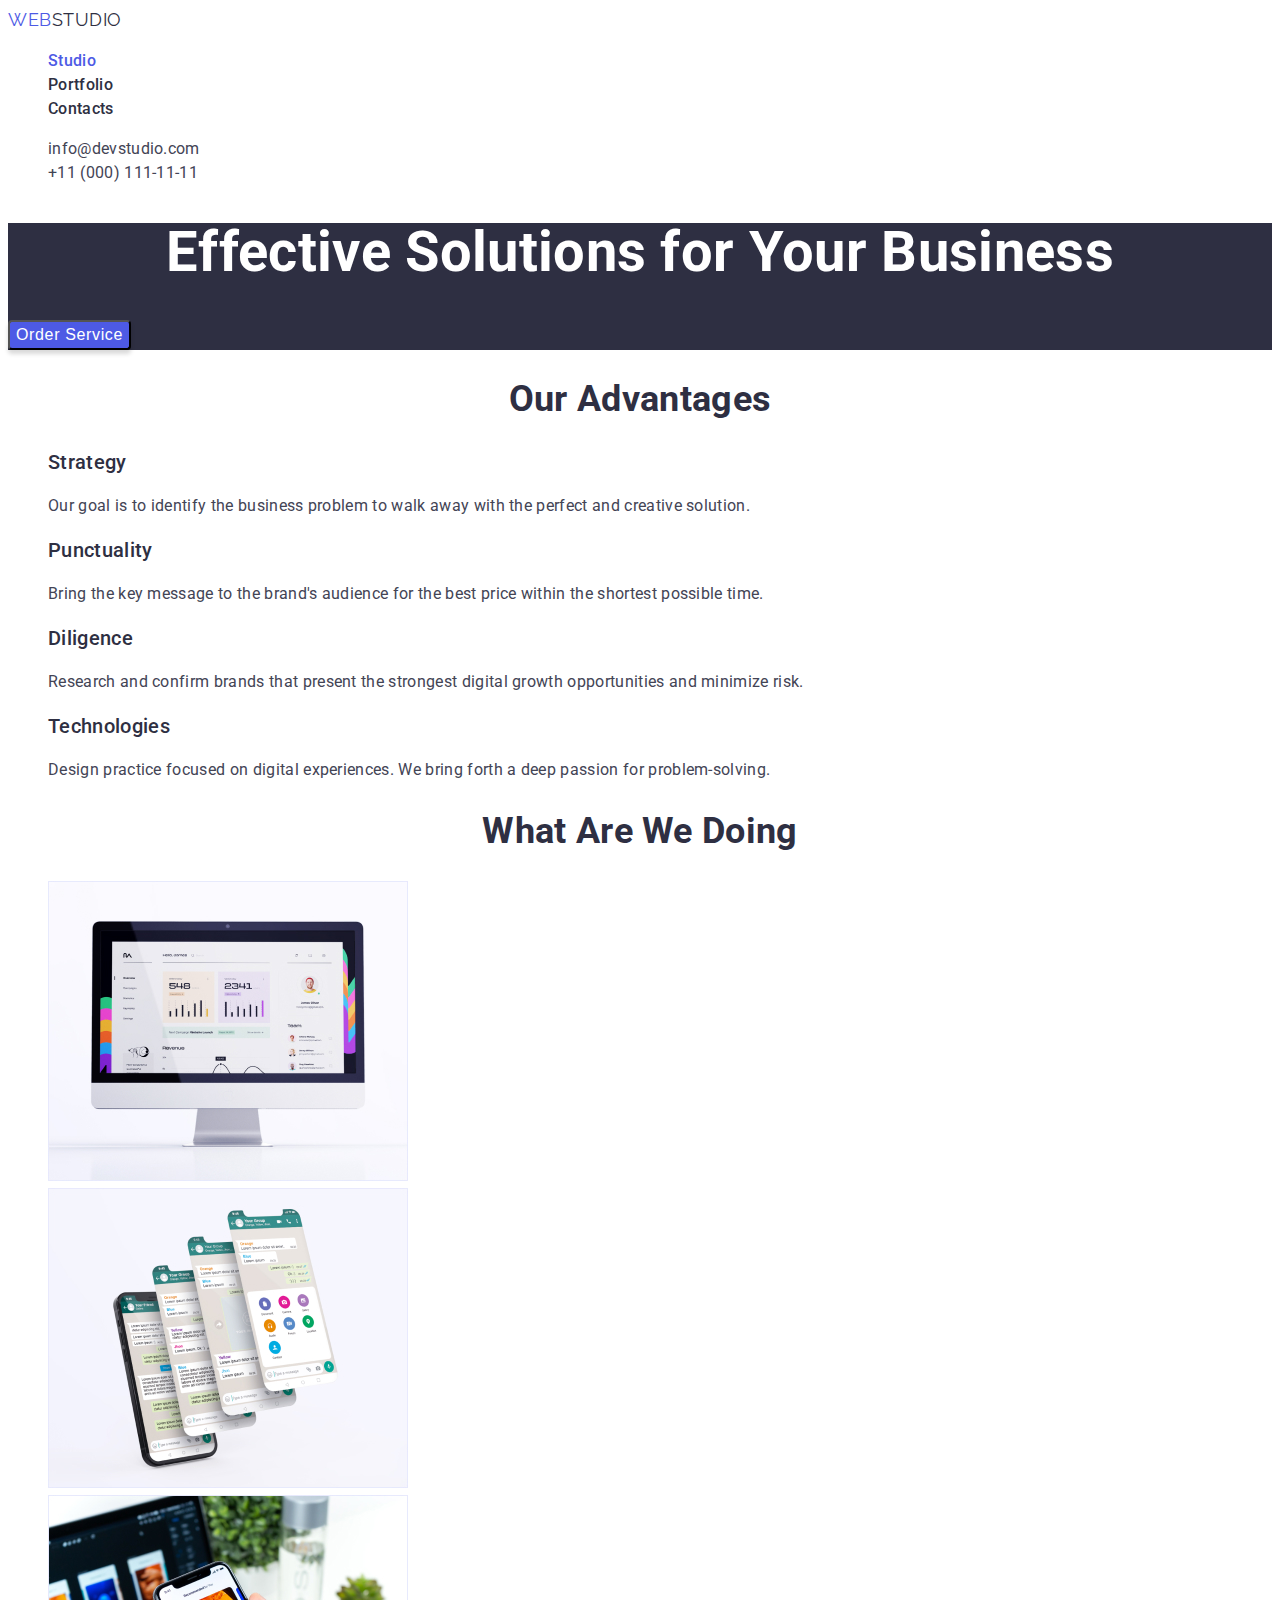
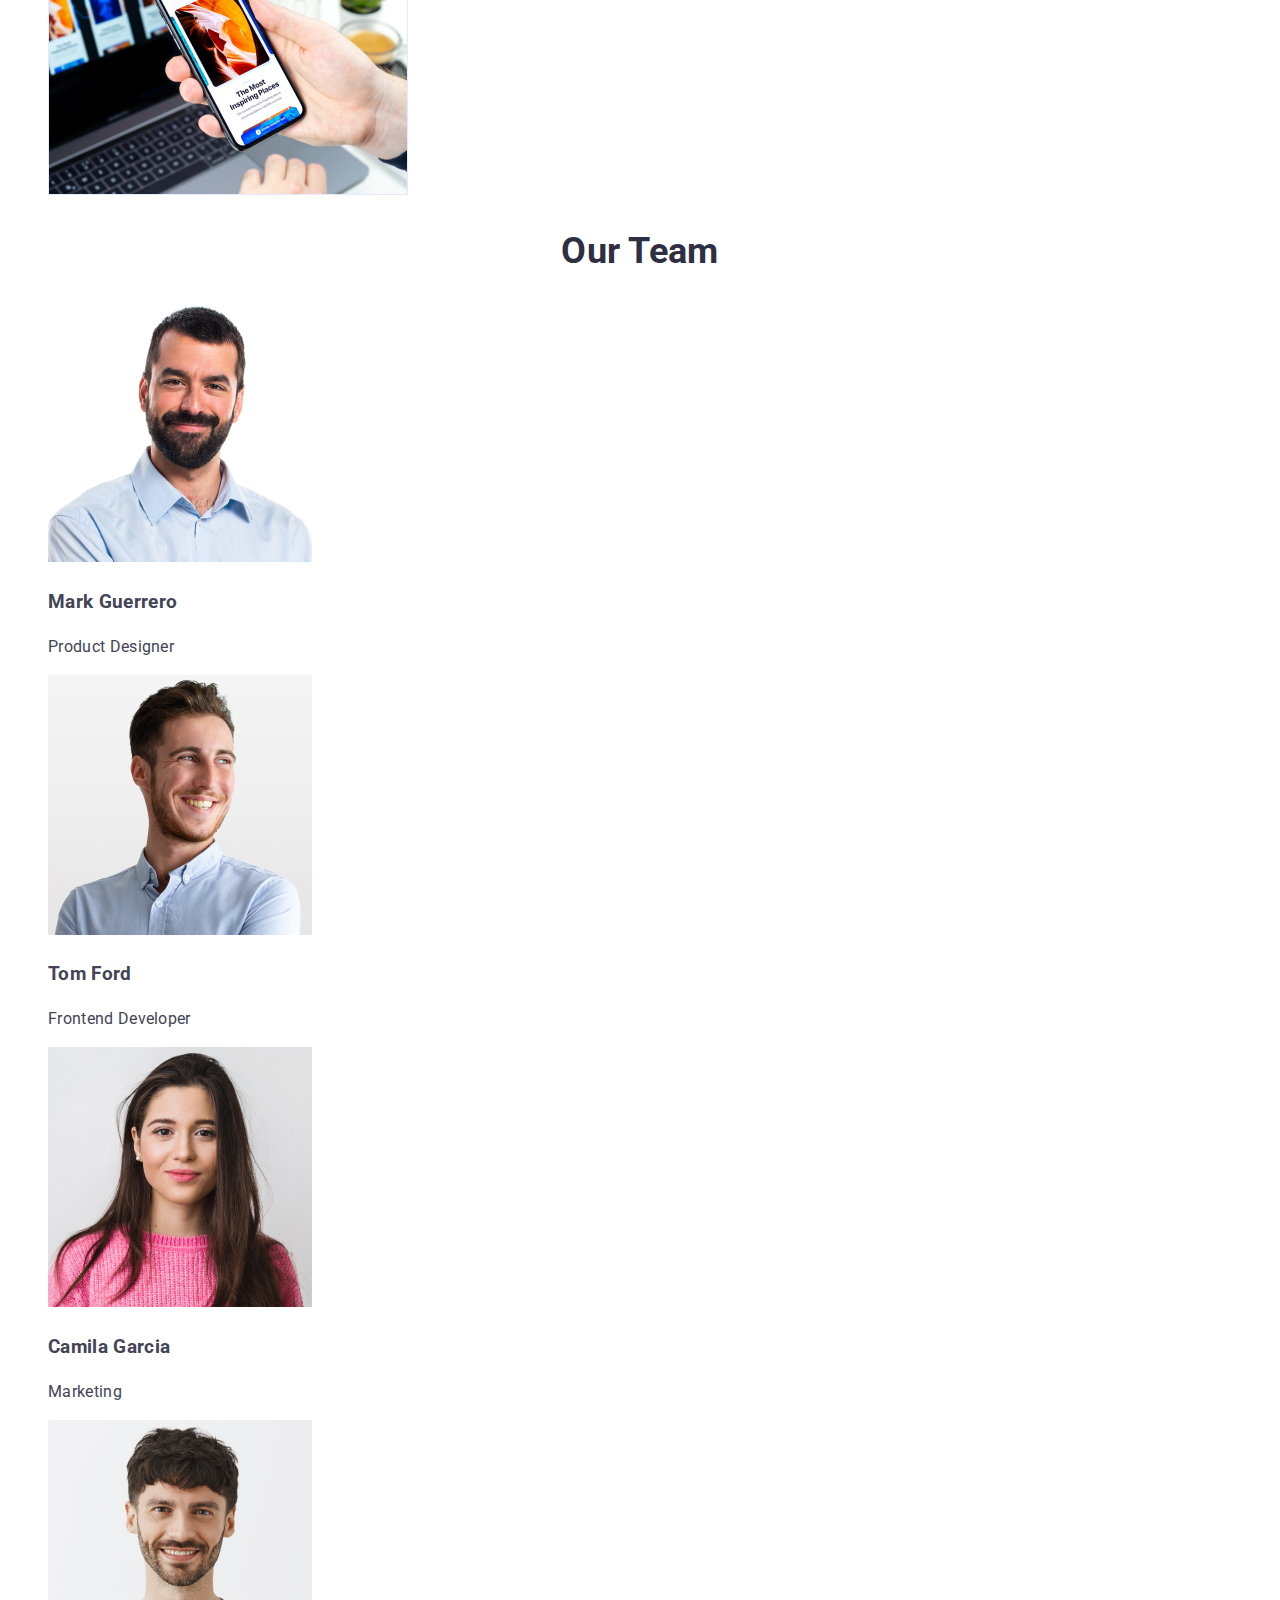
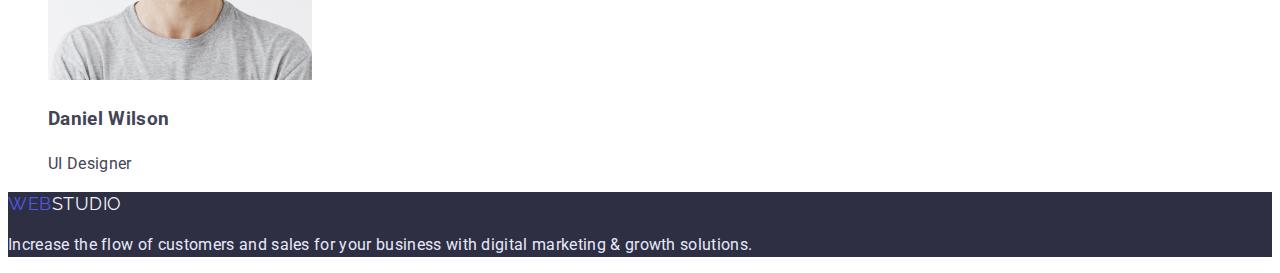
<file: index.html>
<!DOCTYPE html>
<html lang="en">
<head>
    <meta charset="UTF-8">
    <meta http-equiv="X-UA-Compatible" content="IE=edge">
    <meta name="viewport" content="width=device-width, initial-scale=1.0">
    <title>Web Studio</title>
    <link rel="preconnect" href="https://fonts.googleapis.com">
    <link rel="preconnect" href="https://fonts.gstatic.com" crossorigin>
    <link href="https://fonts.googleapis.com/css2?family=Raleway:wght@800&family=Roboto:wght@400;500;700;900&display=swap"
        rel="stylesheet">
    <link rel="stylesheet" href="./css/styles.css">
</head>
<body>
    <header>
<nav> 
     <a class="logo" href="./index.html"><span class="accent-logo">WEB</span>STUDIO</a>
<ul class="site-nav list">
    <li><a href="./index.html" class="link current">Studio</a></li>
    <li><a href="./portfolio.html" class="link">Portfolio</a></li>
    <li><a href="" class="link">Contacts</a> </li>
</ul>
</nav>
<ul class="contacts">
    <li> <a href="mailto:info@devstudio.com"  class="contacts-link">info@devstudio.com</a></li>
    <li> <a href="tel:+11(000)111-11-11" class="contacts-link">+11 (000) 111-11-11</a></li>
</ul>
    </header>
    <main>
        <section class="hero">
            <h1 class="hero-title">Effective Solutions for Your Business</h1>
            <button type="button" class="button-hero">Order Service</button>
        </section>
        <section class="section">
            <h2 class="section-title">Our advantages</h2>
            <ul class="advantages-list">
                <li> 
                    <h3 class="title">Strategy</h3>
                    <p class="text">Our goal is to identify the business
                    problem to walk away with the perfect and creative solution. </p>
                </li>
                <li>
                    <h3 class="title">Punctuality</h3>
                    <p class="text">Bring the key message to the brand's audience for 
                    the best price within the shortest possible time.</p>
                </li>
                <li>
                    <h3 class="title">Diligence</h3>
                    <p class="text">Research and confirm brands that present the strongest 
                    digital growth opportunities and minimize risk.</p>
                </li>
                <li>
                    <h3 class="title">Technologies</h3>
                    <p class="text">Design practice focused on digital experiences.
                    We bring forth a deep passion for problem-solving.</p>
                </li>
            </ul>
        </section>
        <section class="section">
            <h2 class="section-title">What are we doing</h2>
            <ul>
                <li><img src="./images/img1.jpg" alt="computer screen" width="360" height="300"></li>
                <li><img src="./images/img2.jpg" alt="open chat on the phone" width="360" height="300"></li>
                <li><img src="./images/img3.jpg" alt="phone on the background of the laptop desktop" width="360" height="300" ></li>
        </ul>
        </section>
        <section class="section">
            <h2 class="section-title">Our Team</h2>
            <ul class="Team-list">
                <li>
                    <img src="./images/img5.jpg" alt="Mark Guerrero" width="264" height="260">
                    <h3 class="title">Mark Guerrero</h3>
                    <p class="text">Product Designer</p>
                </li>
                <li>
                    <img src="./images/img6.jpg" alt="Tom Ford" width="264" height="260">
                    <h3 class="title">Tom Ford</h3>
                    <p class="text">Frontend Developer</p>
                </li>
                <li>
                    <img src="./images/img7.jpg" alt="Camila Garcia" width="264" height="260">
                    <h3 class="title">Camila Garcia</h3>
                    <p class="text">Marketing</p>
                </li>
                <li>
                    <img src="./images/img8.jpg" alt="Daniel Wilson" width="264" height="260">
                    <h3 class="title">Daniel Wilson</h3>
                    <p class="text">UI Designer</p>
                </li>
            </ul>
        </section>
    </main>
    <footer class="footer">
        <a href="./index.html" class="logo"><span class="accent-logo">WEB</span><span class="footer-logo">STUDIO</span></a>
        <p class="footer-text">
            Increase the flow of customers and sales for your business with digital marketing & growth solutions.
        </p>
    </footer>
</body>
</html>
</file>
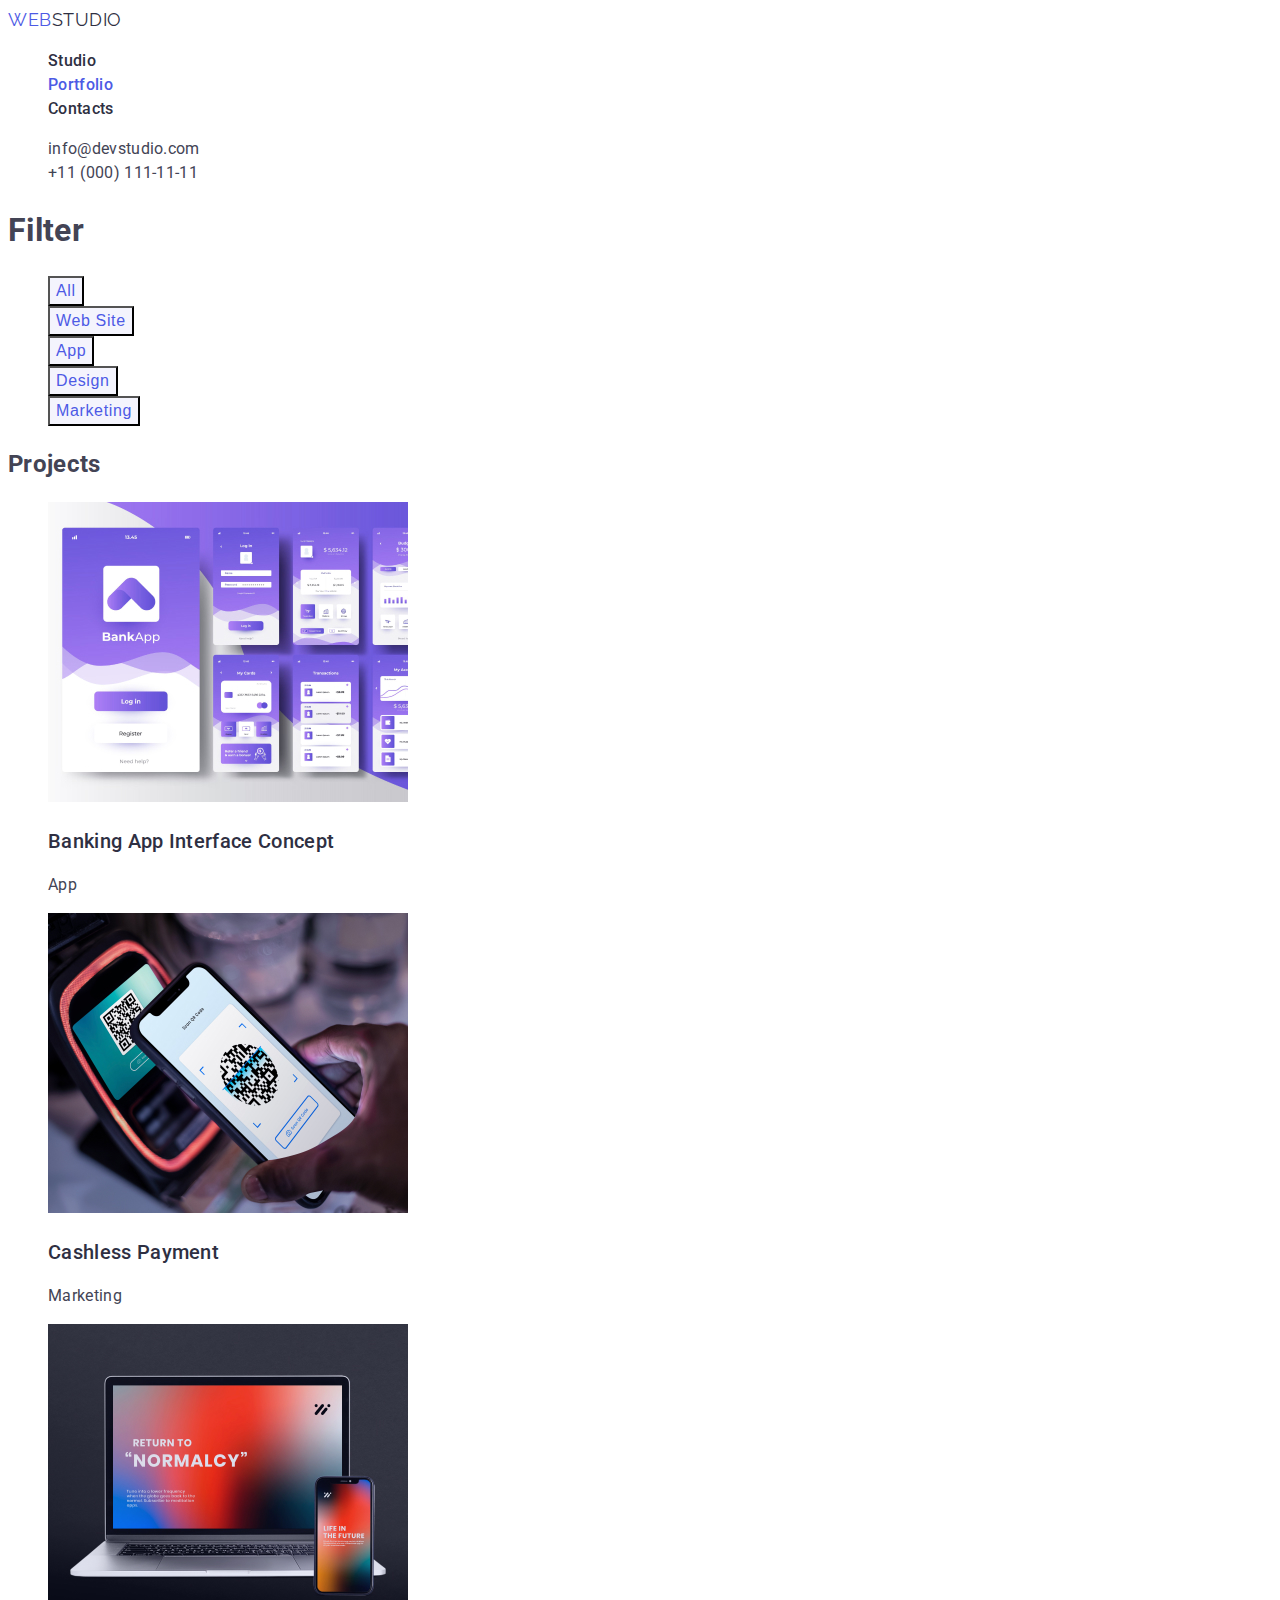
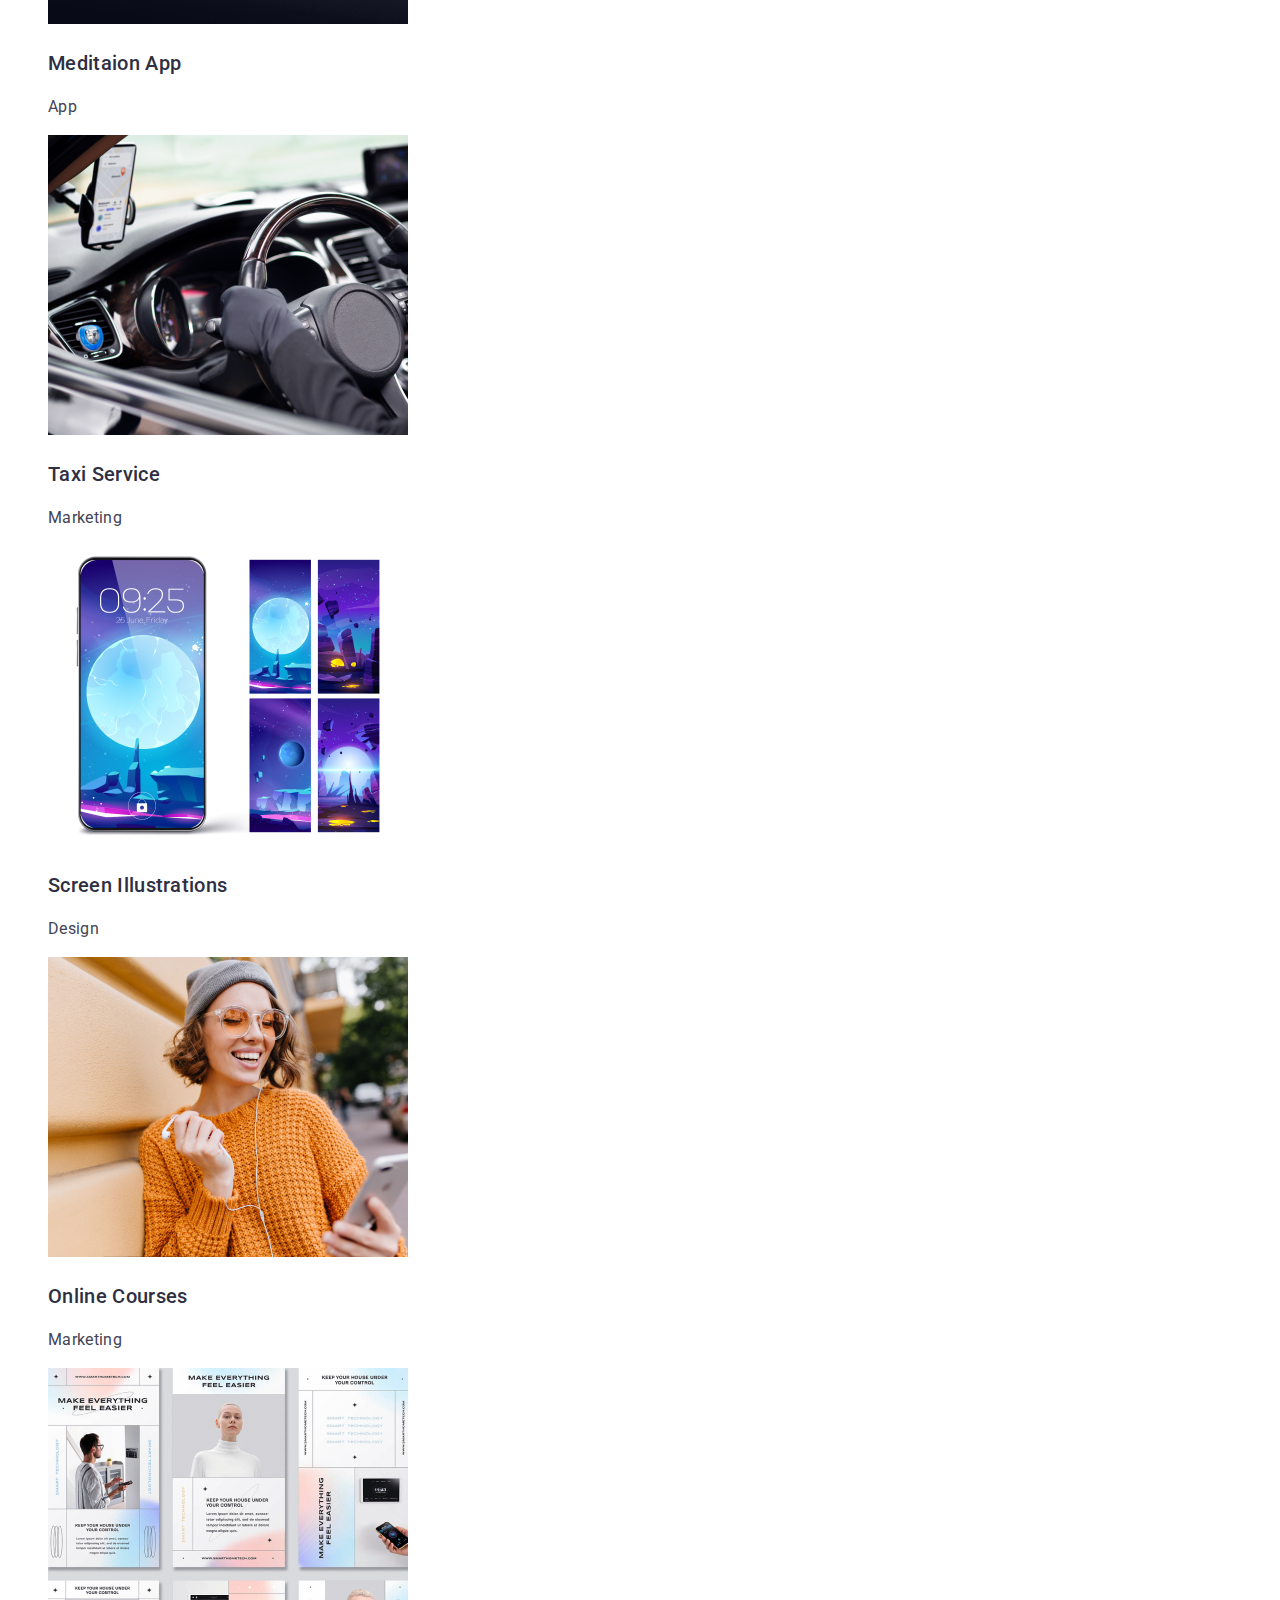
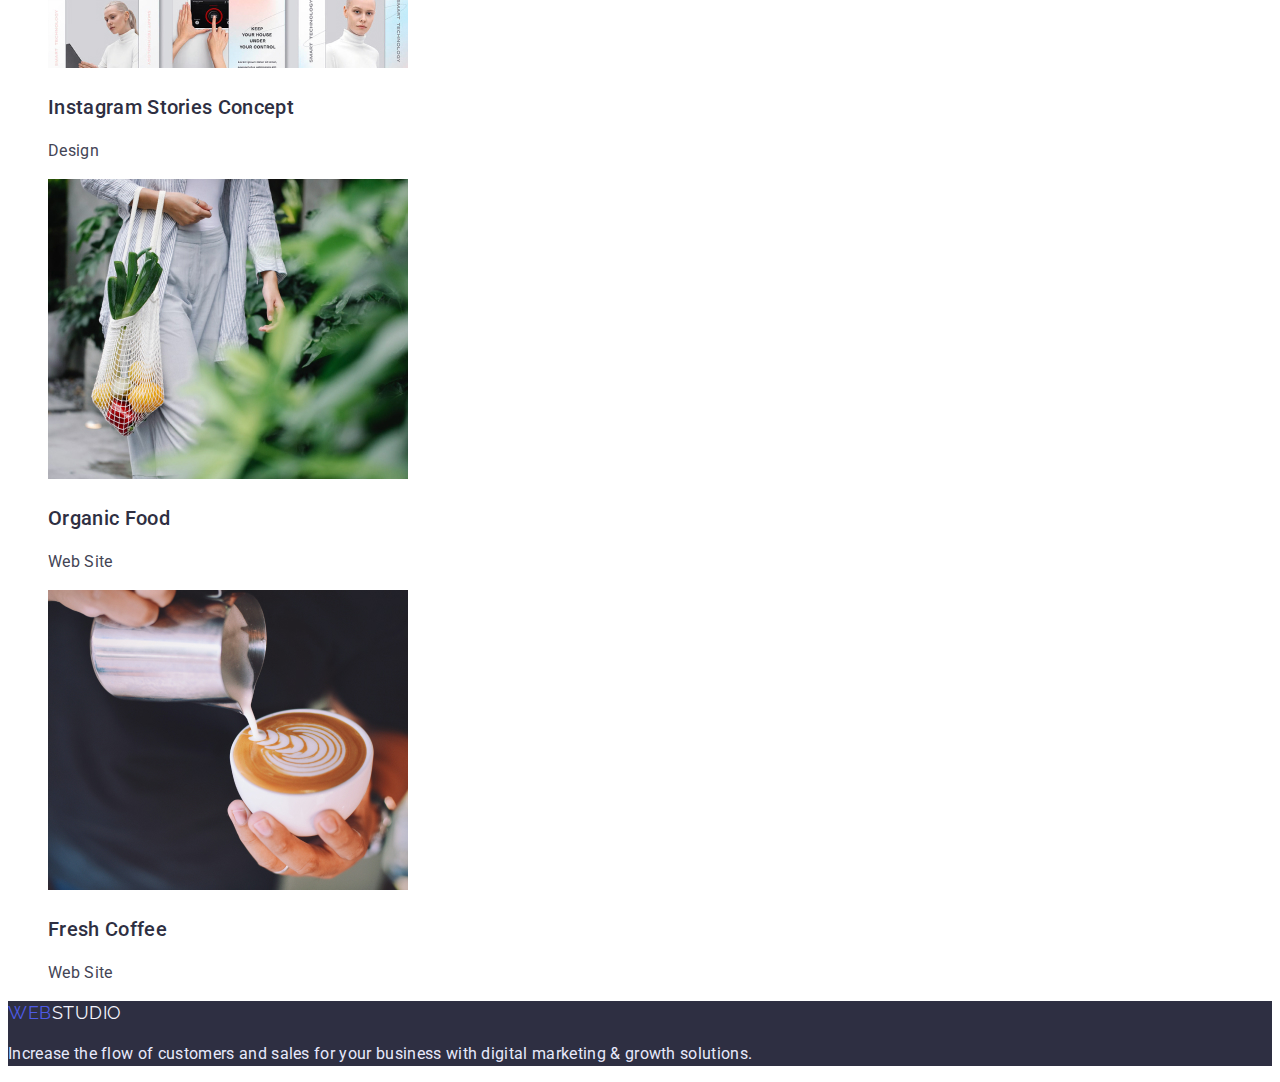
<file: portfolio.html>
<!DOCTYPE html>
<html lang="en">
<head>
    <meta charset="UTF-8">
    <meta http-equiv="X-UA-Compatible" content="IE=edge">
    <meta name="viewport" content="width=device-width, initial-scale=1.0">
    <title>Document</title>
    <link rel="preconnect" href="https://fonts.googleapis.com">
    <link rel="preconnect" href="https://fonts.gstatic.com" crossorigin>
    <link href="https://fonts.googleapis.com/css2?family=Raleway:wght@800&family=Roboto:wght@400;500;700;900&display=swap"
        rel="stylesheet">
    <link rel="stylesheet" href="./css/styles.css">
</head>
<body>
  <header>
    <nav>
        <a class="logo" href="./index.html"><span class="accent-logo">WEB</span>STUDIO</a>
        <ul class="site-nav list">
            <li><a href="./index.html" class="link ">Studio</a></li>
            <li><a href="./portfolio.html" class="link current">Portfolio</a></li>
            <li><a href="" class="link">Contacts</a> </li>
        </ul>
    </nav>
    <ul class="contacts">
        <li> <a href="mailto:info@devstudio.com" class="contacts-link">info@devstudio.com</a></li>
        <li> <a href="tel:+11(000)111-11-11" class="contacts-link">+11 (000) 111-11-11</a></li>
    </ul>
  </header>
        <main>
            <section class="Filter">
              <h1 class="Filter-title">Filter</h1>
                <ul class="Filter-button">
                    <li><button type="button" class="button">All</button></li>
                    <li><button type="button" class="button">Web Site</button></li>
                    <li><button type="button" class="button">App</button></li>
                    <li><button type="button" class="button">Design</button></li>
                    <li><button type="button" class="button">Marketing</button></li>
                </ul>
              <h2>Projects</h2>
                <ul class="Projects-list">
                    <li>
                        <img src="./images/img9.jpg" alt="interface" width="360" height="300">
                        <h3 class="title">Banking App Interface Concept</h3>
                        <p class="text">App</p>
                    </li>
                    <li>
                        <img src="./images/img10.jpg" alt="phone screen" width="360" height="300">
                        <h3 class="title">Cashless Payment</h3>
                        <p class="text">Marketing</p>
                    </li>
                    <li>
                        <img src="./images/img11.jpg" alt="laptop screen" width="360" height="300">
                        <h3 class="title">Meditaion App</h3>
                        <p class="text">App</p>
                    </li>
                    <li>
                        <img src="./images/img12.jpg" alt="car steering wheel" width="360" height="300">
                        <h3 class="title">Taxi Service</h3>
                        <p class="text">Marketing</p>
                    </li>
                    <li>
                        <img src="./images/img13.jpg" alt="phone" width="360" height="300">
                        <h3 class="title">Screen Illustrations</h3>
                        <p class="text">Design</p>
                    </li>
                    <li>
                        <img src="./images/img14.jpg" alt="a girl who laughs" width="360" height="300">
                        <h3 class="title">Online Courses</h3>
                        <p class="text">Marketing</p>
                    </li>
                    <li>
                        <img src="./images/img15.jpg" alt="Stories Concept" width="360" height="300">
                        <h3 class="title">Instagram Stories Concept</h3>
                        <p class="text">Design</p>
                    </li>
                    <li>
                        <img src="./images/img16.jpg" alt="a bag of vegetables" width="360" height="300">
                        <h3 class="title">Organic Food</h3>
                        <p class="text">Web Site</p>
                    </li>
                    <li>
                        <img src="./images/img17.jpg" alt="a cup of cappuccino" width="360" height="300">
                        <h3 class="title">Fresh Coffee</h3>
                        <p class="text">Web Site</p>
                    </li>
                </ul>
            </section>
        </main>
  <footer class="footer">
    <a href="./index.html" class="logo"><span class="accent-logo">WEB</span><span class="footer-logo">STUDIO</span></a>
    <p class="footer-text">
        Increase the flow of customers and sales for your business with digital marketing & growth solutions.
    </p>
  </footer>
</body>
</html>
</file>
<file: css/styles.css>
/* основний колір тексту #2E2F42 */
/* другорядний колір #434455 */
/* білий  #FFFFFF */
/* білий, текст #E7E9FC  */
/* акцент #4D5AE5 */

:root{
    --primary-text-color: #434455;
    --title-text-color: #2E2F42;
    --accent-color: #4D5AE5;
    --white-color: #ffffff;
    --white-text-color: #E7E9FC;
    --button-bg-color: #F4F4FD;
}

body {
    color: var(--primary-text-color);

    font-family: Roboto, sans-serif;
    letter-spacing: 0.02em;
    font-size: 16px;
    line-height: 1.5;
    font-weight: 400;
}

ul {
    list-style: none;
}

/**
  |============================
  | studio
  |============================
*/

/*logo*/
.logo { color: var(--title-text-color);

    font-family: Raleway;
    letter-spacing: 0.03em;
    font-size: 18px;
    line-height: 1.33;
    text-decoration:none;
}

.accent-logo { color: var(--accent-color);
font-family: Raleway;}

/* site-nav*/
.site-nav .link {
    color: var(--title-text-color);

    font-weight: 500;
    font-size: 16px;
    line-height: 1.5;
    text-decoration: none;
}

.site-nav .link:hover, 
.site-nav .link:focus {
    color: var(--accent-color);
}

.site-nav .link.current {
    color: var(--accent-color);
}

/*contacts*/
.contacts-link{
    color: var(--primary-text-color);
    text-decoration: none;
}
.contacts-link:hover,
.contacts-link:focus{
color: var(--accent-color);
}


/* hero*/
.hero{
    background: var(--title-text-color);
}
.hero-title {
    color: var(--white-color);

    font-style: normal;
    font-weight: 700;
    font-size: 56px;
    line-height: 1.07;
    text-align: center;
}
.button-hero {
    color: var(--white-color);

    letter-spacing: 0.04em;
    background: var(--accent-color);
    box-shadow: 0px 4px 4px rgba(0, 0, 0, 0.15);
    border-radius: 4px;
    font-weight: 500;
    font-size: 16px;
    line-height: 1.5;
    align-items: center;
    cursor: pointer;
}

/*section*/
.section-title {
    color: var(--title-text-color);

        font-weight: 700;
        font-size: 36px;
        line-height: 1.11;
        text-align: center;
        text-transform: capitalize;
}

/*advantages*/
.advantages-list .title{
    color: var(--title-text-color);

    font-weight: 500;
    font-size: 20px;
    line-height: 1.2;
}

/*team*/
.team-list .title{
    font-weight: 500;
    font-size: 20px;
    line-height: 1.2;
    text-align: center;
}
.team-list .text{
    text-align: center;
}

/* footer*/
.footer{
    background-color: var(--title-text-color);
}
.footer-text{
    color: var(--white-text-color);
}
.footer-logo{
    color: var(--button-bg-color);
    font-family: Raleway;
}

 /**
   |============================
   | portfolio
   |============================
 */
/*filter*/
.button{
    color: var(--accent-color);
    background-color: var(--button-bg-color);
   
        font-weight: 500;
        font-size: 16px;
        line-height: 1.5;
        align-items: center;
        text-align: center;
        letter-spacing: 0.04em;
        cursor: pointer;
}
.button:hover,
.button:focus{
    background-color: var(--accent-color);
    color: var(--white-color);
}

.Projects-list .title{
    color: var(--title-text-color);

    font-weight: 500;
    font-size: 20px;
    line-height: 1.2;
}
.Projects-list .text{
    color: var(--primary-text-color);

    font-weight: 400;
    font-size: 16px;
    line-height: 1.5;
}
</file>
